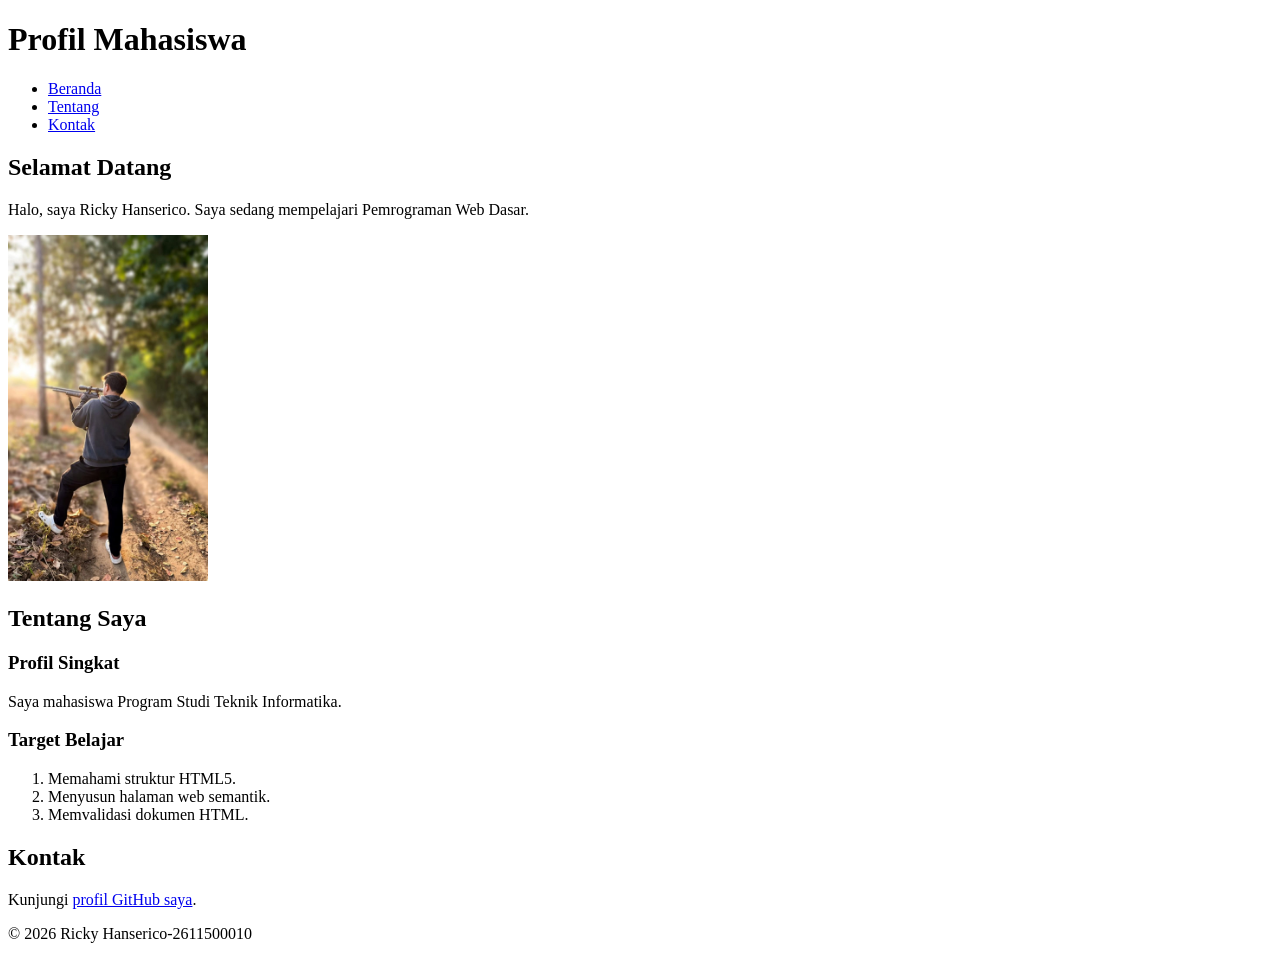
<file: pertemuan-02/index.html>
<!DOCTYPE html>
<html lang="id">
<head>
    <meta charset="UTF-8">
    <meta name="viewport" content="width=device-width, initial-scale=1.0">
    <title>Profil Mahasiswa</title>
</head>
<body>
    <header>
        <h1>Profil Mahasiswa</h1>
        <nav>
            <ul>
                <li><a href="#home">Beranda</a></li>
                <li><a href="#about">Tentang</a></li>
                <li><a href="#contact">Kontak</a></li>
            </ul>
        </nav>
    </header>

     <main>
            <section id="home">
            <h2>Selamat Datang</h2>
            <p>Halo, saya Ricky Hanserico. Saya sedang mempelajari Pemrograman Web Dasar.</p>
            <img src="img/foto-profil.jpg" alt="Foto Profil" width="200">
        </section>

        <section id="about">
            <h2>Tentang Saya</h2>
            <article>
                <h3>Profil Singkat</h3>
                <p>Saya mahasiswa Program Studi Teknik Informatika.</p>

                <h3>Target Belajar</h3>
                <ol>
                    <li>Memahami struktur HTML5.</li>
                    <li>Menyusun halaman web semantik.</li>
                    <li>Memvalidasi dokumen HTML.</li>
                </ol>
            </article>
        </section>

        <section id="contact">
            <h2>Kontak</h2>
            <p>Kunjungi <a href="https://github.com/zyrvenric">profil GitHub saya</a>.</p>
        </section>
    </main>

    <footer>
        <p>&copy; 2026 Ricky Hanserico-2611500010</p>
    </footer>
</body>
</html>
</file>
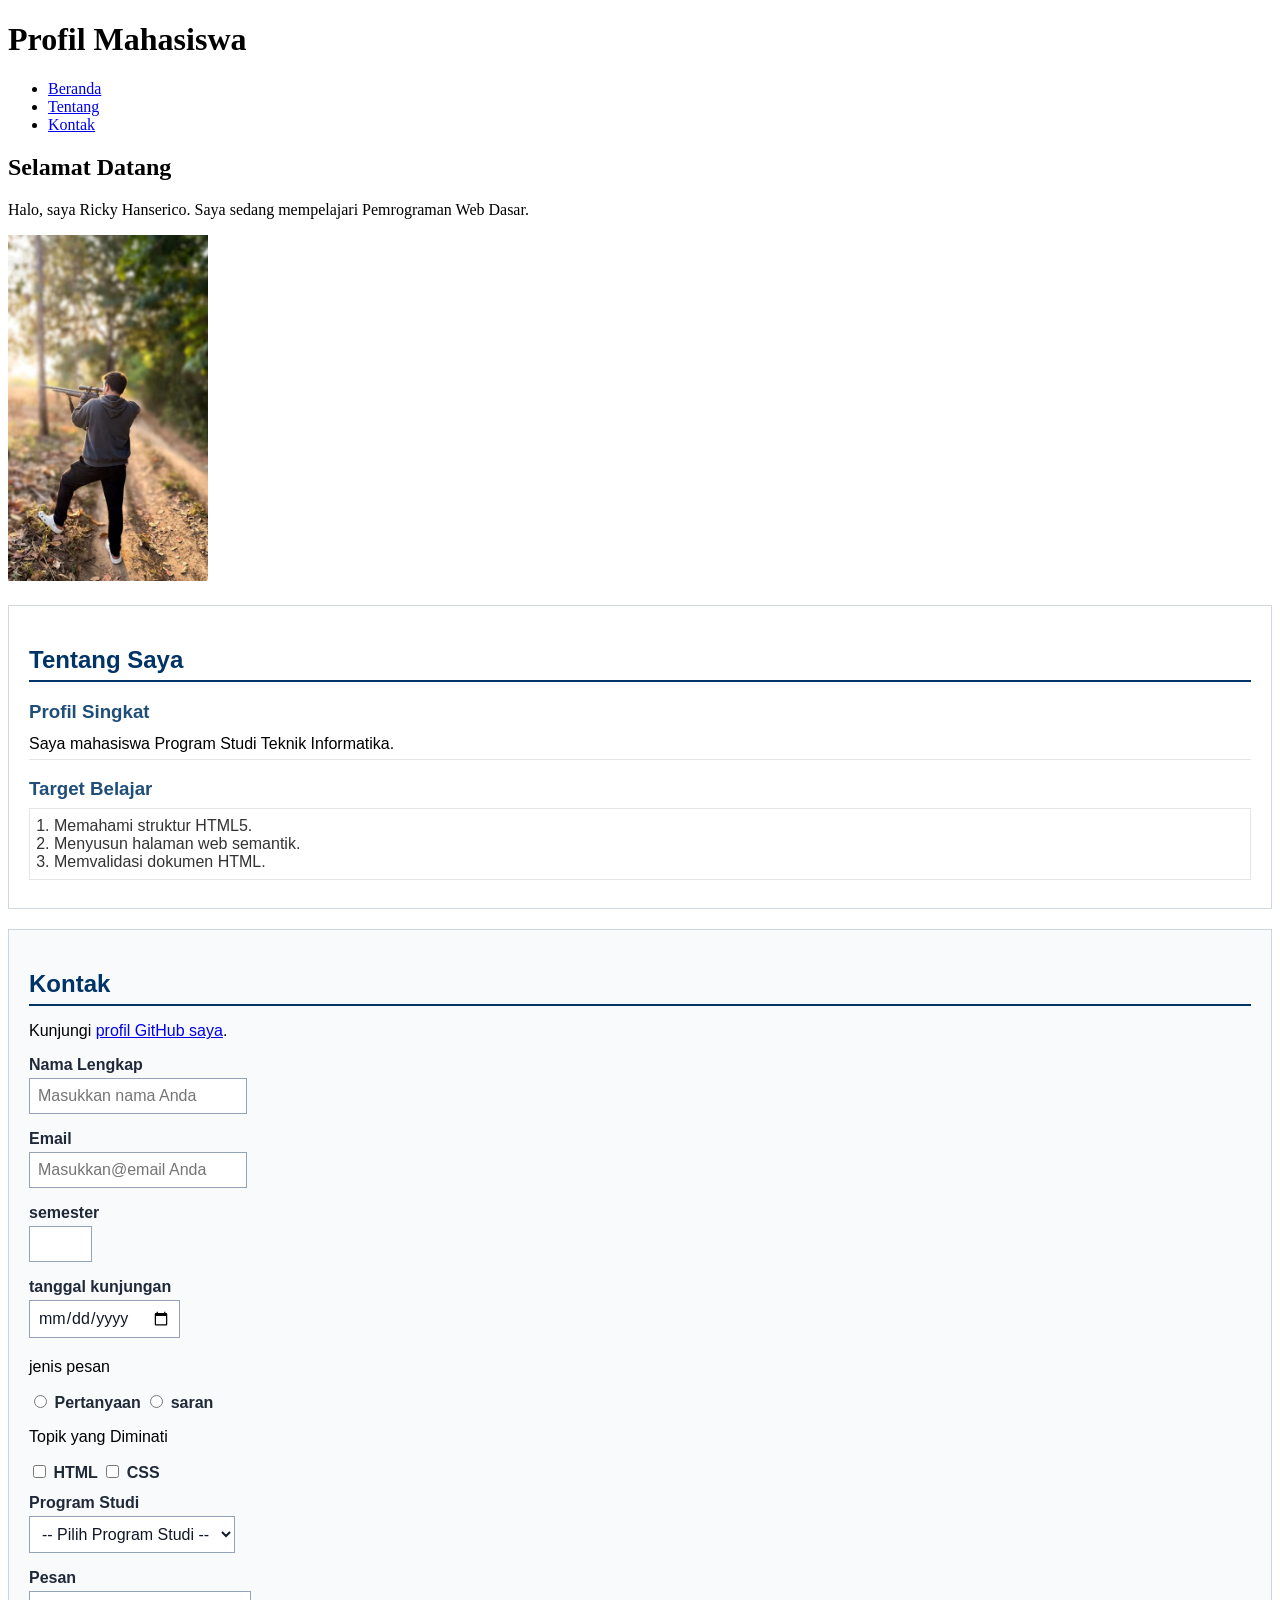
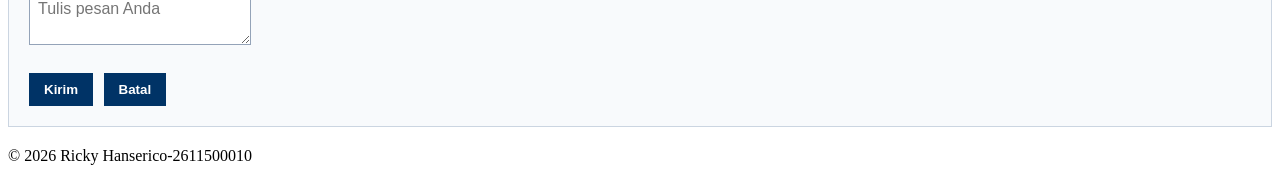
<file: pertemuan-03/index.html>
<!DOCTYPE html>
<html lang="id">
<head>
    <meta charset="UTF-8">
    <meta name="viewport" content="width=device-width, initial-scale=1.0">
    <title>Profil Mahasiswa</title>
    <style>
        #about {
            background-color: #ffffff;
            border: 1px solid #d0d7de;
            padding: 20px;
            margin: 20px 0;
            font-family: Arial, sans-serif;
        }
        #about h2 {
            color: #003366;
            border-bottom: 2px solid #003366;
            padding-bottom: 6px;
            margin-bottom: 16px;
        }
        #about h3 {
            color: #1f4e78;
            margin-bottom: 6px;
        }
        #about p {
            margin: 6px 0;
            padding: 6px 0;
            border-bottom: 1px solid #e6e6e6;
        }
        #about ol {
            color: #333333;
            margin: 8px 0;
            padding: 8px 24px;
            border: 1px solid #e6e6e6;
        }

        #contact {
            background-color: #f8fafc;
            border: 1px solid #cbd5e1;
            padding: 20px;
            margin: 20px 0;
            font-family: Arial, sans-serif;
        }
        #contact h2 {
            color: #003366;
            border-bottom: 2px solid #003366;
            padding-bottom: 6px;
            margin-bottom: 16px;
        }
        .form-group {
            margin: 12px 0;
        }
        #contact label {
            color: #1f2937;
            font-weight: bold;
        }
        .input-form {
            background-color: #ffffff;
            color: #111827;
            font-family: Arial, sans-serif;
            font-size: 16px;
            padding: 8px;
            margin: 4px 0;
            border: 1px solid #94a3b8;
        }
        #contact button {
            background-color: #003366;
            color: #ffffff;
            font-weight: bold;
            padding: 8px 14px;
            margin: 8px 6px 0 0;
            border: 1px solid #003366;
            cursor: pointer;
        }
    </style>
</head>
<body>
    <header>
        <h1>Profil Mahasiswa</h1>
        <nav>
            <ul>
                <li><a href="#home">Beranda</a></li>
                <li><a href="#about">Tentang</a></li>
                <li><a href="#contact">Kontak</a></li>
            </ul>
        </nav>
    </header>

     <main>
            <section id="home">
            <h2>Selamat Datang</h2>
            <p>Halo, saya Ricky Hanserico. Saya sedang mempelajari Pemrograman Web Dasar.</p>
            <img src="img/foto-profil.jpg" alt="Foto Profil" width="200">
        </section>

        <section id="about">
            <h2>Tentang Saya</h2>
            <article>
                <h3>Profil Singkat</h3>
                <p>Saya mahasiswa Program Studi Teknik Informatika.</p>

                <h3>Target Belajar</h3>
                <ol>
                    <li>Memahami struktur HTML5.</li>
                    <li>Menyusun halaman web semantik.</li>
                    <li>Memvalidasi dokumen HTML.</li>
                </ol>
            </article>
        </section>

        <section id="contact">
            <h2>Kontak</h2>
            <p>Kunjungi <a href="https://github.com/zyrvenric">profil GitHub saya</a>.</p>

            <form action="index.html" method="get"></form>
                <div class="form-group">
                    <label for="nama">Nama Lengkap</label><br>
                    <input class="input-form"
                            type="text"
                            id="nama"
                            name="nama"
                            placeholder="Masukkan nama Anda"
                            minlength="3"
                            maxlength="50"
                            required>
                </div>

                <div class="form-group">
                    <label for="email">Email</label><br>
                    <input class="input-form"
                            type="email"
                            id="email"
                            name="email"
                            placeholder="Masukkan@email Anda"
                            required>
                </div>

                <div class="form-group">
                    <label for="semester">semester</label><br>
                    <input class="input-form"
                            type="number"
                            id="semester"
                            name="semester"
                            min="1"
                            max="14"
                            required>
                </div>

                <div class="form-group">
                    <label for="tanggal">tanggal kunjungan</label><br>
                    <input class="input-form"
                            type="date"
                            id="tanggal"
                            name="tanggal"
                            required>
                </div>

                <div class="form-group">
                    <p>jenis pesan</p>
                    <input type="radio" id="pertanyaan" name="jenis_pesan" value="pertanyaan" required>
                    <label for="pertanyaan">Pertanyaan</label>
                    <input type="radio" id="saran" name="jenis_pesan" value="saran" required>
                    <label for="saran">saran</label>
                </div>

                <div class="form-group">
                    <p>Topik yang Diminati</p>
                    <input type="checkbox" id="minat-html" name="minat" value="HTML">
                    <label for="minat-html">HTML</label>
                    <input type="checkbox" id="minat-css" name="minat" value="CSS">
                    <label for="minat-css">CSS</label>
                </div>

                <div class="form-group">
                    <label for="prodi">Program Studi</label><br>
                    <select class="input-form" id="prodi" name="prodi" required>
                        <option value="">-- Pilih Program Studi --</option>
                        <option value="SI">Sistem Informasi</option>
                        <option value="TI">Teknik Informatika</option>
                    </select>
                </div>
            <div class="form-group">
                <label for="pesan">Pesan</label><br>
                <textarea class="input-form"
                            id="pesan"
                            name="pesan"
                            maxlength="300"
                            placeholder="Tulis pesan Anda"
                            required></textarea>

            </div>
            <button type="submit">Kirim</button>
            <button type="reset">Batal</button>
        </form>
    </section>

    <footer>
        <p>&copy; 2026 Ricky Hanserico-2611500010</p>
    </footer>
</body>
</html>
</file>
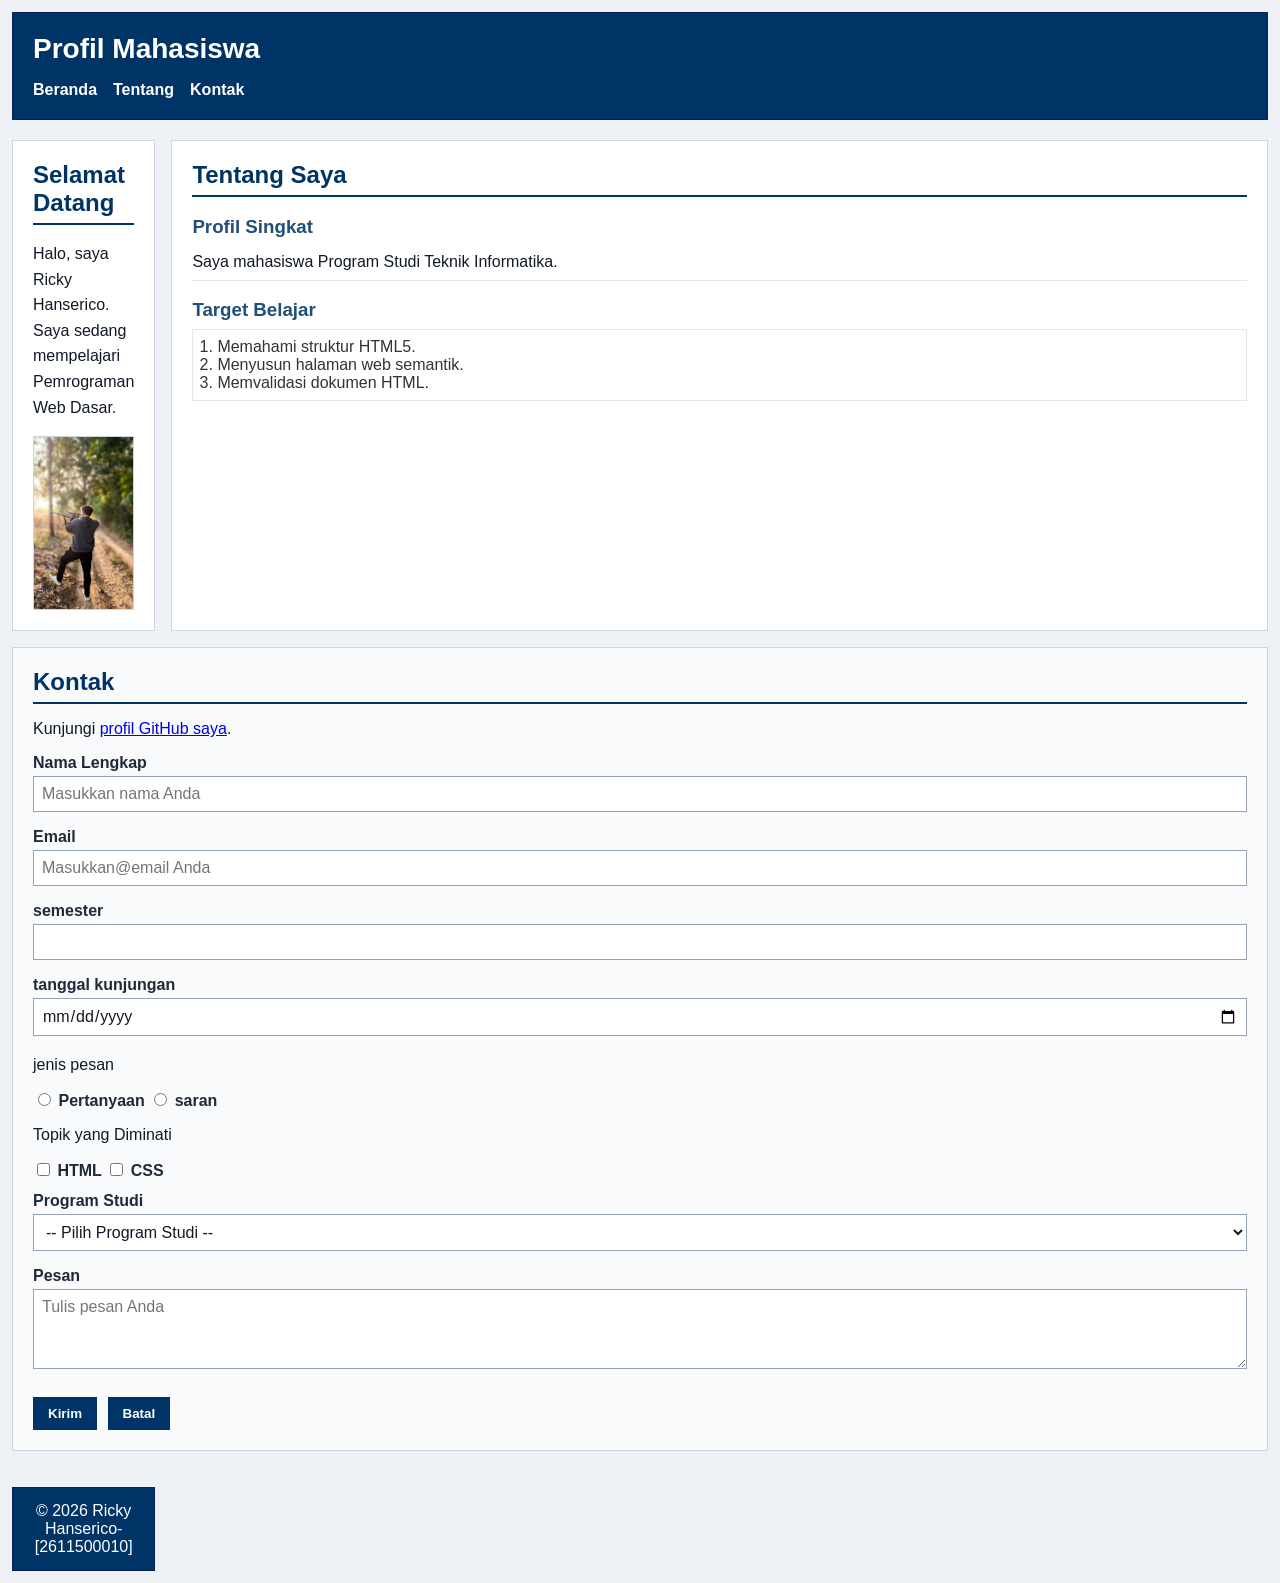
<file: pertemuan-04/index.html>
<!DOCTYPE html>
<html lang="id">
<head>
    <meta charset="UTF-8">
    <meta name="viewport" content="width=device-width, initial-scale=1.0">
    <title>Profil Mahasiswa</title>
    <link rel="stylesheet" href="style.css">
</head>
<body>
    <header>
        <h1>Profil Mahasiswa</h1>
        <nav>
            <ul>
                <li><a href="#home">Beranda</a></li>
                <li><a href="#about">Tentang</a></li>
                <li><a href="#contact">Kontak</a></li>
            </ul>
        </nav>
    </header>

     <main>
            <section id="home">
            <h2>Selamat Datang</h2>
            <p>Halo, saya Ricky Hanserico. Saya sedang mempelajari Pemrograman Web Dasar.</p>
            <img src="img/foto-profil.jpg" alt="Foto Profil" width="200">
        </section>

        <section id="about">
            <h2>Tentang Saya</h2>
            <article>
                <h3>Profil Singkat</h3>
                <p>Saya mahasiswa Program Studi Teknik Informatika.</p>

                <h3>Target Belajar</h3>
                <ol>
                    <li>Memahami struktur HTML5.</li>
                    <li>Menyusun halaman web semantik.</li>
                    <li>Memvalidasi dokumen HTML.</li>
                </ol>
            </article>
        </section>

        <section id="contact">
            <h2>Kontak</h2>
            <p>Kunjungi <a href="https://github.com/zyrvenric">profil GitHub saya</a>.</p>

            <form action="index.html" method="get"></form>
                <div class="form-group">
                    <label for="nama">Nama Lengkap</label><br>
                    <input class="input-form"
                            type="text"
                            id="nama"
                            name="nama"
                            placeholder="Masukkan nama Anda"
                            minlength="3"
                            maxlength="50"
                            required>
                </div>

                <div class="form-group">
                    <label for="email">Email</label><br>
                    <input class="input-form"
                            type="email"
                            id="email"
                            name="email"
                            placeholder="Masukkan@email Anda"
                            required>
                </div>

                <div class="form-group">
                    <label for="semester">semester</label><br>
                    <input class="input-form"
                            type="number"
                            id="semester"
                            name="semester"
                            min="1"
                            max="14"
                            required>
                </div>

                <div class="form-group">
                    <label for="tanggal">tanggal kunjungan</label><br>
                    <input class="input-form"
                            type="date"
                            id="tanggal"
                            name="tanggal"
                            required>
                </div>

                <div class="form-group">
                    <p>jenis pesan</p>
                    <input type="radio" id="pertanyaan" name="jenis_pesan" value="pertanyaan" required>
                    <label for="pertanyaan">Pertanyaan</label>
                    <input type="radio" id="saran" name="jenis_pesan" value="saran" required>
                    <label for="saran">saran</label>
                </div>

                <div class="form-group">
                    <p>Topik yang Diminati</p>
                    <input type="checkbox" id="minat-html" name="minat" value="HTML">
                    <label for="minat-html">HTML</label>
                    <input type="checkbox" id="minat-css" name="minat" value="CSS">
                    <label for="minat-css">CSS</label>
                </div>

                <div class="form-group">
                    <label for="prodi">Program Studi</label><br>
                    <select class="input-form" id="prodi" name="prodi" required>
                        <option value="">-- Pilih Program Studi --</option>
                        <option value="SI">Sistem Informasi</option>
                        <option value="TI">Teknik Informatika</option>
                    </select>
                </div>
            <div class="form-group">
                <label for="pesan">Pesan</label><br>
                <textarea class="input-form"
                            id="pesan"
                            name="pesan"
                            maxlength="300"
                            placeholder="Tulis pesan Anda"
                            required></textarea>

            </div>
            <button type="submit">Kirim</button>
            <button type="reset">Batal</button>
        </form>
    </section>

    <footer>
        <p>&copy; 2026 Ricky Hanserico-[2611500010]</p>
    </footer>
</body>
</html>
</file>
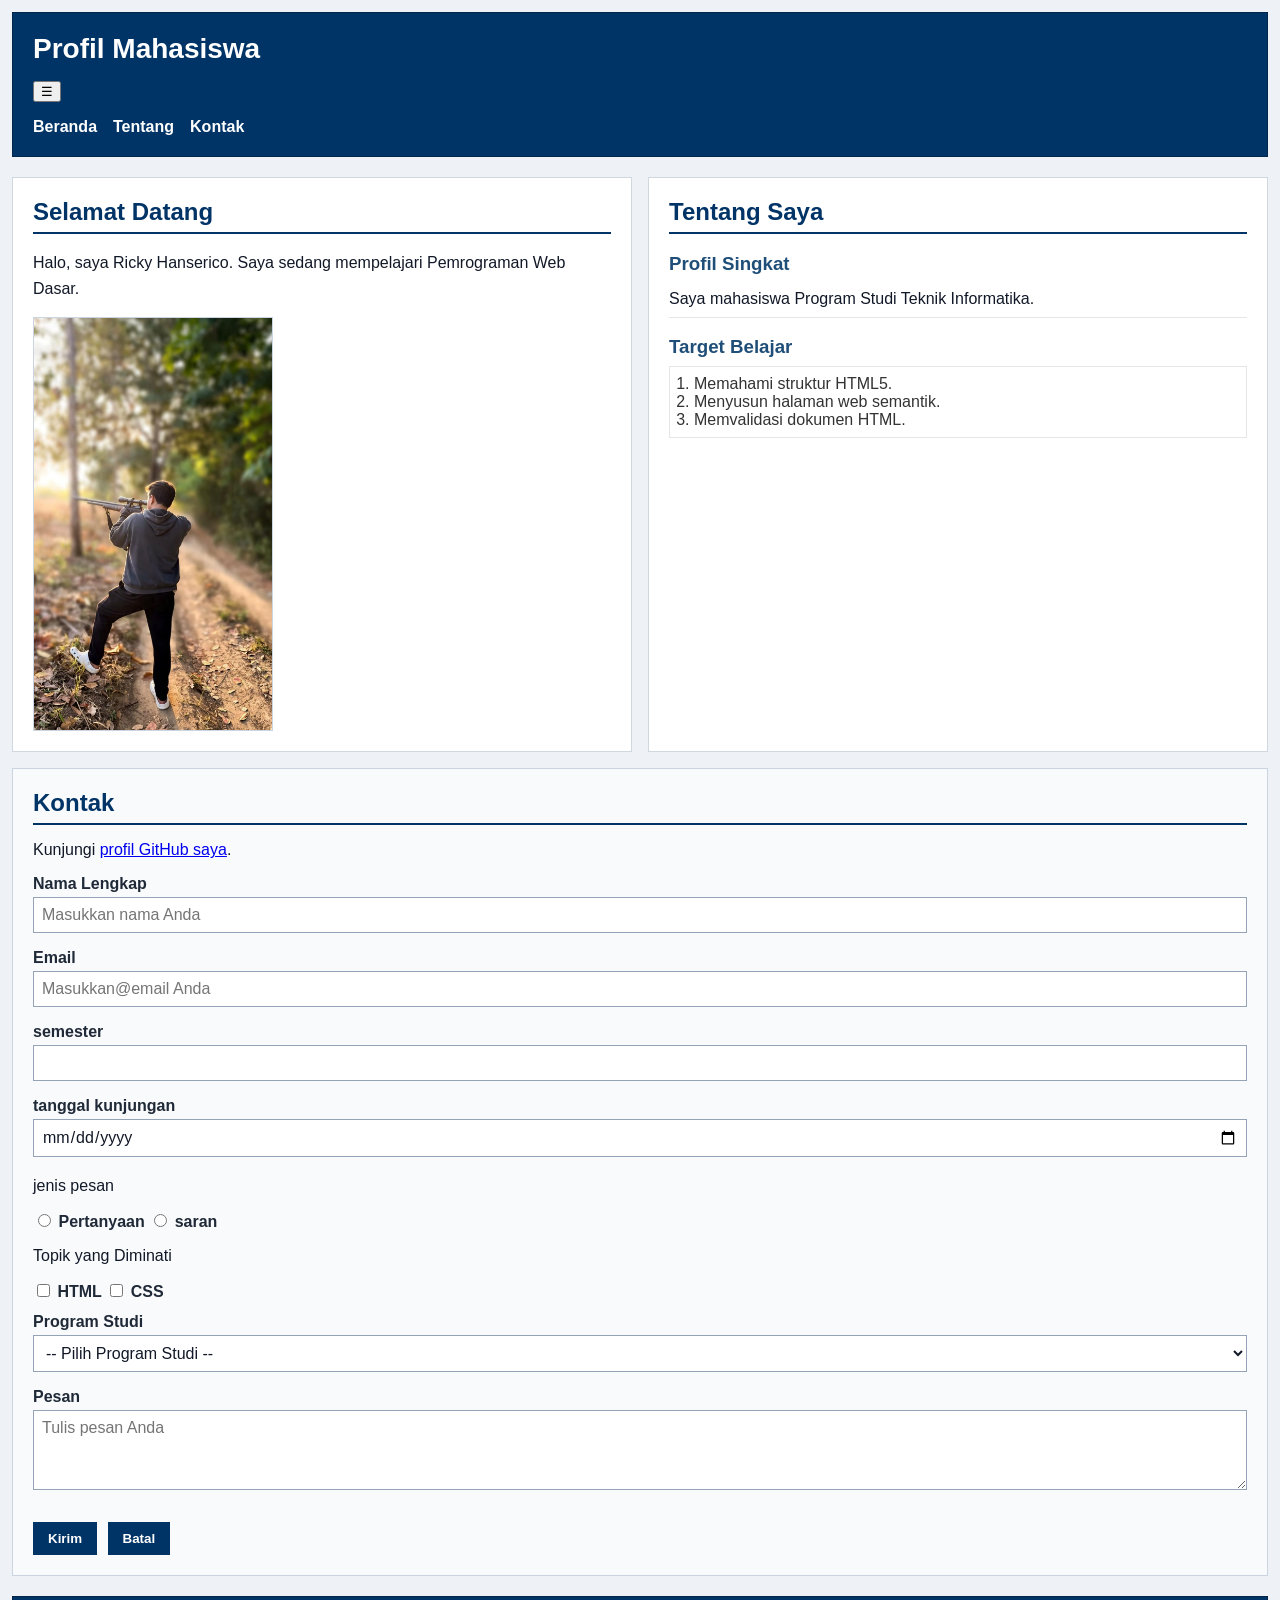
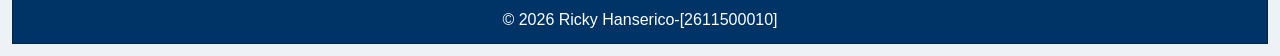
<file: pertemuan-05/index.html>
<!DOCTYPE html>
<html lang="id">
<head>
    <meta charset="UTF-8">
    <meta name="viewport" content="width=device-width, initial-scale=1.0">
    <title>Profil Mahasiswa</title>
    <link rel="stylesheet" href="style.css">
</head>
<body>
    <header>
        <h1>Profil Mahasiswa</h1>
        <nav>
            <button
            id="navToggle"
            aria-label="Buka navigasi"
            aria-controls="navMenu"
            aria-expanded="false"
            >
            &#9776;
            </button>
        </div>

        <nav>
            <ul id="navMenu">
                <li><a href="#home">Beranda</a></li>
                <li><a href="#about">Tentang</a></li>
                <li><a href="#contact">Kontak</a></li>
            </ul>
        </nav>
    </header>

     <main>
            <section id="home">
            <h2>Selamat Datang</h2>
            <p>Halo, saya Ricky Hanserico. Saya sedang mempelajari Pemrograman Web Dasar.</p>
            <img src="img/foto-profil.jpg" alt="Foto Profil" width="200">
        </section>

        <section id="about">
            <h2>Tentang Saya</h2>
            <article>
                <h3>Profil Singkat</h3>
                <p>Saya mahasiswa Program Studi Teknik Informatika.</p>

                <h3>Target Belajar</h3>
                <ol>
                    <li>Memahami struktur HTML5.</li>
                    <li>Menyusun halaman web semantik.</li>
                    <li>Memvalidasi dokumen HTML.</li>
                </ol>
            </article>
        </section>

        <section id="contact">
            <h2>Kontak</h2>
            <p>Kunjungi <a href="https://github.com/zyrvenric">profil GitHub saya</a>.</p>

            <form id="contactForm" action="index.html" method="get">
                <div class="form-group">
                    <label for="nama">Nama Lengkap</label><br>
                    <input class="input-form"
                            type="text"
                            id="nama"
                            name="nama"
                            placeholder="Masukkan nama Anda"
                            minlength="3"
                            maxlength="50"
                            required>
                </div>

                <div class="form-group">
                    <label for="email">Email</label><br>
                    <input class="input-form"
                            type="email"
                            id="email"
                            name="email"
                            placeholder="Masukkan@email Anda"
                            required>
                </div>

                <div class="form-group">
                    <label for="semester">semester</label><br>
                    <input class="input-form"
                            type="number"
                            id="semester"
                            name="semester"
                            min="1"
                            max="14"
                            required>
                </div>

                <div class="form-group">
                    <label for="tanggal">tanggal kunjungan</label><br>
                    <input class="input-form"
                            type="date"
                            id="tanggal"
                            name="tanggal"
                            required>
                </div>

                <div class="form-group">
                    <p>jenis pesan</p>
                    <input type="radio" id="pertanyaan" name="jenis_pesan" value="pertanyaan" required>
                    <label for="pertanyaan">Pertanyaan</label>
                    <input type="radio" id="saran" name="jenis_pesan" value="saran" required>
                    <label for="saran">saran</label>
                </div>

                <div class="form-group">
                    <p>Topik yang Diminati</p>
                    <input type="checkbox" id="minat-html" name="minat" value="HTML">
                    <label for="minat-html">HTML</label>
                    <input type="checkbox" id="minat-css" name="minat" value="CSS">
                    <label for="minat-css">CSS</label>
                </div>

                <div class="form-group">
                    <label for="prodi">Program Studi</label><br>
                    <select class="input-form" id="prodi" name="prodi" required>
                        <option value="">-- Pilih Program Studi --</option>
                        <option value="SI">Sistem Informasi</option>
                        <option value="TI">Teknik Informatika</option>
                    </select>
                </div>
            <div class="form-group">
                <label for="pesan">Pesan</label><br>
                <textarea class="input-form"
                            id="pesan"
                            name="pesan"
                            maxlength="300"
                            placeholder="Tulis pesan Anda"
                            required></textarea>

            </div>
            <p id="formFeedback" aria-live="polite"></p>
            <button type="submit">Kirim</button>
            <button type="reset">Batal</button>
        </form>
    </section>
    </main>

    <footer>
        <p>&copy; 2026 Ricky Hanserico-[2611500010]</p>
    </footer>
    <script src="script.js"></script> 
</body>
</html>
</file>
<file: pertemuan-04/style.css>
* {
  box-sizing: border-box;
}

body {
  margin: 0;
  padding: 12px;
  font-family: Arial, sans-serif;
  color: #111827;
  background-color: #eef2f7;
}

header {
  background-color: #003366;
  color: #ffffff;
  padding: 20px;
  margin-bottom: 20px;
  border: 1px solid #00264d;
}

header h1 {
  margin: 0 0 16px;
  font-size: 28px;
}

nav ul {
  display: flex;
  flex-direction: column;
  justify-content: flex-start;
  align-items: flex-start;
  gap: 8px;
  margin: 0;
  padding: 0;
  list-style: none;
}

nav a {
  color: #ffffff;
  font-weight: bold;
  text-decoration: none;
}

main {
  display: grid;
  grid-template-columns: 1fr;
  gap: 16px;
}

section {
  width: 100%;
}

#home {
  background-color: #ffffff;
  border: 1px solid #d0d7de;
  padding: 20px;
  margin: 0;
}

#home h2 {
  color: #003366;
  border-bottom: 2px solid #003366;
  padding-bottom: 6px;
  margin-top: 0;
  margin-bottom: 16px;
}

#home p {
  line-height: 1.6;
  margin: 0 0 16px;
}

#home img {
  display: block;
  width: 240px;
  max-width: 100%;
  height: auto;
  border: 1px solid #cbd5e1;
}

#about {
  background-color: #ffffff;
  border: 1px solid #d0d7de;
  padding: 20px;
  margin: 0;
  font-family: Arial, sans-serif;
}

#about h2 {
  color: #003366;
  border-bottom: 2px solid #003366;
  padding-bottom: 6px;
  margin-top: 0;
  margin-bottom: 16px;
}

#about h3 {
  color: #1f4e78;
  margin-bottom: 6px;
}

#about p {
  line-height: 1.5;
  margin: 6px 0;
  padding: 6px 0;
  border-bottom: 1px solid #e6e6e6;
}

#about ol {
  color: #333333;
  margin: 8px 0;
  padding: 8px 24px;
  border: 1px solid #e6e6e6;
}

#contact {
  background-color: #f8fafc;
  border: 1px solid #cbd5e1;
  padding: 20px;
  margin: 0;
  font-family: Arial, sans-serif;
}

#contact h2 {
  color: #003366;
  border-bottom: 2px solid #003366;
  padding-bottom: 6px;
  margin-top: 0;
  margin-bottom: 16px;
}

.form-group {
  margin: 12px 0;
}

#contact label {
  color: #1f2937;
  font-weight: bold;
}

.input-form {
  width: 100%;
  max-width: 100%;
  background-color: #ffffff;
  color: #111827;
  font-family: Arial, sans-serif;
  font-size: 16px;
  padding: 8px;
  margin: 4px 0;
  border: 1px solid #94a3b8;
}

#contact textarea {
  min-height: 80px;
  resize: vertical;
}

#contact button {
  background-color: #003366;
  color: #ffffff;
  font-weight: bold;
  padding: 8px 14px;
  margin: 8px 6px 0 0;
  border: 1px solid #003366;
  cursor: pointer;
}

footer {
  background-color: #003366;
  color: #ffffff;
  text-align: center;
  padding: 14px 20px;
  margin-top: 20px;
  border: 1px solid #00264d;
}

footer p {
  margin: 0;
}

@media (min-width: 768px) {
  main {
    grid-template-columns: 0fr 1fr;
  }

  nav ul {
    flex-direction: row;
    justify-content: flex-start;
    align-items: center;
    gap: 16px;
  }

  #contact {
    grid-column: 1 / -1;
  }
}
</file>
<file: pertemuan-05/style.css>
* { 
  box-sizing: border-box; 
} 
 
body { 
  margin: 0; 
  padding: 12px; 
  font-family: Arial, sans-serif; 
  color: #111827; 
  background-color: #eef2f7; 
} 
 
/* Header */ 
header { 
  background-color: #003366; 
  color: #ffffff; 
  padding: 20px; 
  margin-bottom: 20px; 
  border: 1px solid #00264d; 
} 
 
header h1 { 
  margin: 0; 
  font-size: 28px; 
} 
 
.header-top { 
  display: flex; 
  justify-content: space-between; 
  align-items: center; 
} 
 
#navMenu { 
  display: none; 
} 
 
#navMenu.nav-open { 
  display: flex; 
  flex-direction: column; 
  margin-top: 16px; 
} 
 
.nav-toggle { 
  display: block; 
  border: none; 
  background: transparent; 
  color: #ffffff; 
  font-size: 1.8rem; 
  line-height: 1; 
  cursor: pointer; 
} 
 
/* Navigasi */ 
nav ul { 
  display: flex; 
  flex-direction: column; 
  justify-content: flex-start; 
  align-items: flex-start; 
  gap: 12px; 
  margin: 0; 
  padding: 0; 
  list-style: none; 
} 
 
nav a { 
  color: #ffffff; 
  font-weight: bold; 
  text-decoration: none; 
} 
 
/* Layout utama */ 
main { 
  display: grid; 
  grid-template-columns: 1fr; 
  gap: 16px; 
} 
 
section { 
  width: 100%; 
} 
 
/* Bagian Home */ 
#home { 
  background-color: #ffffff; 
  border: 1px solid #d0d7de; 
  padding: 20px; 
  margin: 0; 
} 
 
#home h2 { 
  color: #003366; 
  border-bottom: 2px solid #003366; 
  padding-bottom: 6px; 
  margin-top: 0; 
  margin-bottom: 16px; 
} 
 
#home p { 
  line-height: 1.6; 
  margin: 0 0 16px; 
} 
 
#home img { 
  display: block; 
  width: 240px; 
  max-width: 100%; 
  height: auto; 
  border: 1px solid #cbd5e1; 
} 
 
/* Bagian Tentang */ 
#about { 
  background-color: #ffffff; 
  border: 1px solid #d0d7de; 
  padding: 20px; 
  margin: 0; 
} 
 
#about h2 { 
  color: #003366; 
  border-bottom: 2px solid #003366; 
  padding-bottom: 6px; 
  margin-top: 0; 
  margin-bottom: 16px; 
} 
 
#about h3 { 
  color: #1f4e78; 
  margin-bottom: 6px; 
} 
 
#about p { 
  margin: 6px 0; 
  padding: 6px 0; 
  border-bottom: 1px solid #e6e6e6; 
  line-height: 1.5; 
} 
 
#about ol { 
  color: #333333; 
  margin: 8px 0; 
  padding: 8px 24px; 
  border: 1px solid #e6e6e6; 
} 
 
/* Bagian Kontak */ 
#contact { 
  background-color: #f8fafc; 
  border: 1px solid #cbd5e1; 
  padding: 20px; 
  margin: 0; 
} 
 
#contact h2 { 
  color: #003366; 
  border-bottom: 2px solid #003366; 
  padding-bottom: 6px; 
  margin-top: 0; 
  margin-bottom: 16px; 
} 
 
.form-group { 
  margin: 12px 0; 
} 
 
#contact label { 
  color: #1f2937; 
  font-weight: bold; 
} 
 
.input-form { 
  width: 100%; 
  max-width: 100%; 
  background-color: #ffffff; 
  color: #111827; 
  font-family: Arial, sans-serif; 
  font-size: 16px; 
  padding: 8px; 
  margin: 4px 0; 
  border: 1px solid #94a3b8; 
} 
 
#contact textarea { 
  min-height: 80px; 
  resize: vertical; 
} 
 
#contact button { 
  background-color: #003366; 
  color: #ffffff; 
  font-weight: bold; 
  padding: 8px 14px; 
  margin: 8px 6px 0 0; 
  border: 1px solid #003366; 
  cursor: pointer; 
} 
 
/* Footer */ 
footer { 
  background-color: #003366; 
  color: #ffffff; 
  text-align: center; 
  padding: 14px 20px; 
  margin-top: 20px; 
  border: 1px solid #00264d; 
} 
 
footer p { 
  margin: 0; 
} 
 
.form-feedback-error { 
  color: #c62828; 
} 
 
.form-feedback-success { 
  color: #2e7d32; 
} 
 
/* Layout untuk viewport yang lebih lebar */ 
@media (min-width: 768px) { 
  nav { 
    margin-top: 16px; 
  } 
 
  nav ul { 
    flex-direction: row; 
    justify-content: flex-start; 
    align-items: center; 
    gap: 16px; 
  } 
 
  main { 
    grid-template-columns: 1fr 1fr; 
  } 
 
  #contact { 
    grid-column: 1 / -1; 
  } 
 
  #navMenu { 
    display: flex; 
    flex-direction: row; 
  } 
 
  .nav-toggle { 
    display: none; 
  } 
}
</file>
